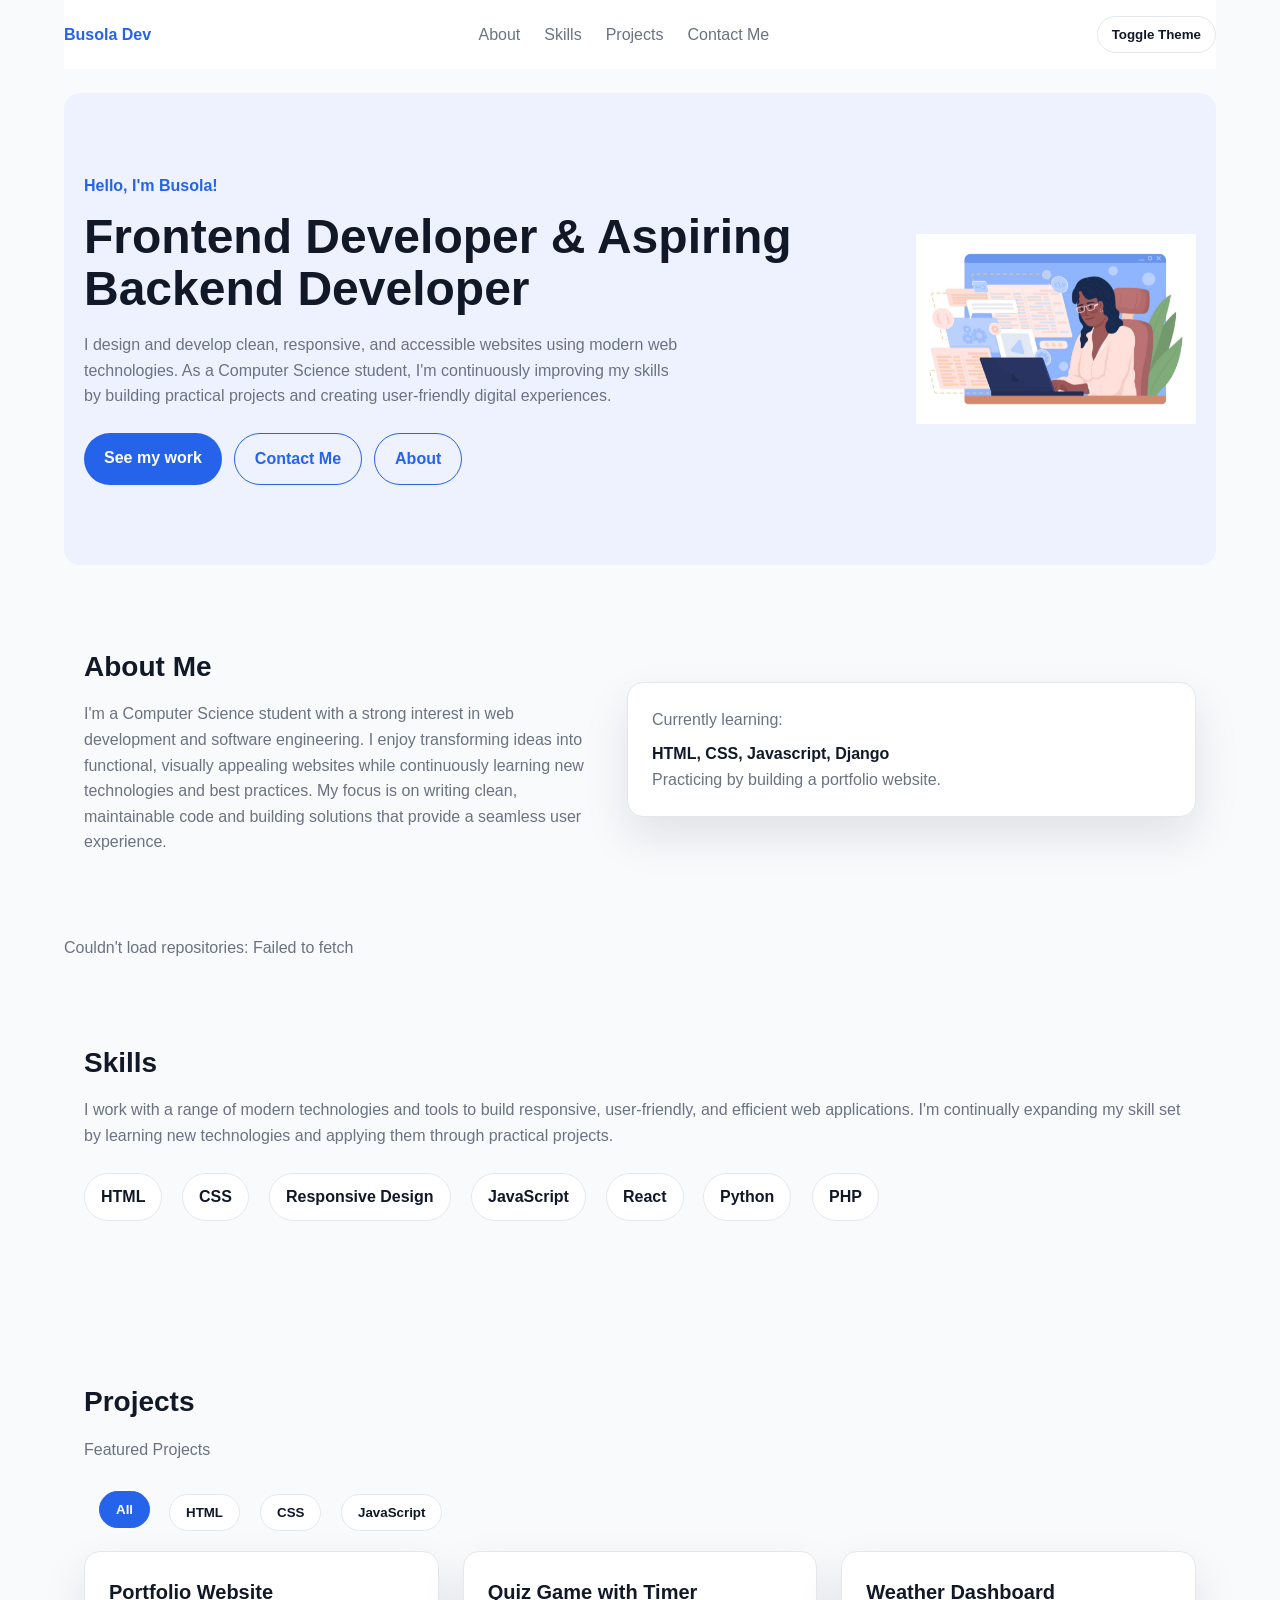
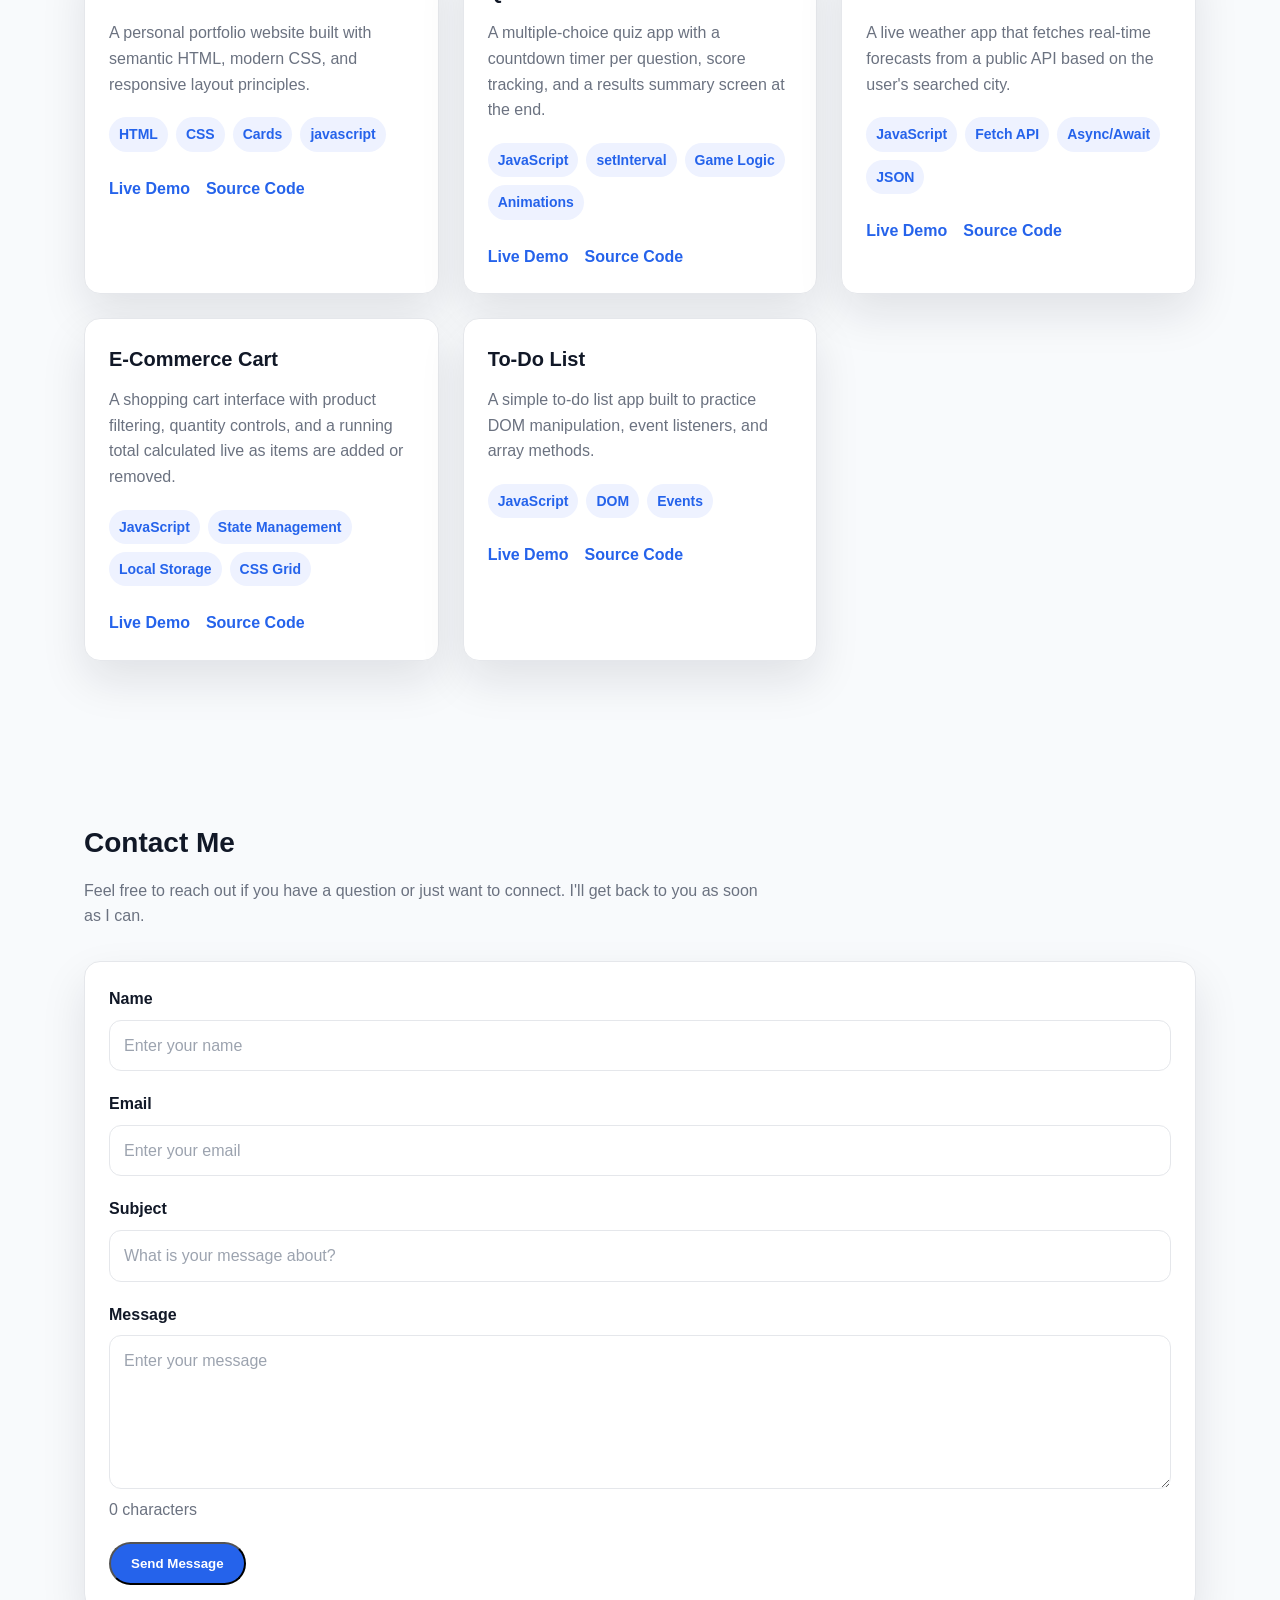
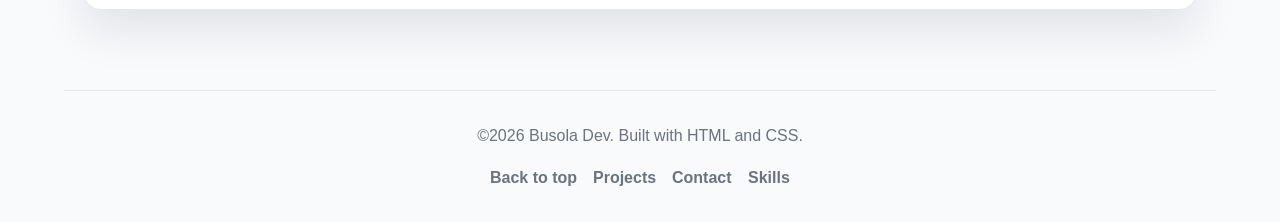
<file: index.html>
<!DOCTYPE html>
<html lang="en">

<head>
    <meta charset="UTF-8">
    <meta name="viewport" content="width=device-width, initial-scale=1.0">
    <title>My Portifolio</title>
    <link rel="stylesheet" href="style.css" />
</head>

<body>
    <header>
        <nav class="nav-bar">
            <a href="#hero" class="logo">Busola Dev</a>

            <ul class="nav-links">
                <li class="nav-item"> <a href="#about">About</a> </li>
                <li class="nav-item"> <a href="#skills">Skills</a> </li>
                <li class="nav-item"> <a href="#projects">Projects</a> </li>
                <li class="nav-item"> <a href="#contact">Contact Me</a> </li>
                <!-- <li class="nav-item"> <a href="#experience">Experience</a> </li> -->
            </ul>

            <button class="theme-toggle" type="button">Toggle Theme</button>

            <button class="menu-toggle" type="button">Menu</button>

        </nav>
    </header>
    <main>
        <section id="hero" class="hero section">
            <div class="hero-content">
                <p class="eyebrow">Hello, I'm Busola!</p>
                <h1>Frontend Developer & Aspiring Backend Developer </h1>
                <p class="hero-text">
                    I design and develop clean, responsive, and accessible websites using modern web technologies. As a
                    Computer Science student, I'm continuously improving my skills by building practical projects and
                    creating user-friendly digital experiences.
                </p>

                <div class="hero-actions">
                    <a href="#projects" class="btn primary-btn">See my work</a>
                    <a href="#contact" class="btn secondary-btn">Contact Me</a>
                    <a href="#about" class="btn secondary-btn">About</a>
                </div>


            </div>
            <div class="hero-image">
                <img src="portfolioImage.jpg" alt="Portrait">

            </div>
        </section>

        <!-- About Section -->
        <section id="about" class="section about">
            <div>
                <h2>About Me</h2>
                <p>
                    I'm a Computer Science student with a strong interest in web development and software engineering. I
                    enjoy transforming ideas into functional, visually appealing websites while continuously learning
                    new technologies and best practices. My focus is on writing clean, maintainable code and building
                    solutions that provide a seamless user experience.
                </p>
            </div>
            <div class="about-highlight">
                <p>Currently learning:</p>
                <strong>HTML, CSS, Javascript, Django</strong>
                <p>Practicing by building a portfolio website.</p>
            </div>
        </section>

        <section id="repositoryContainer">
            <p>GitHub repository Viewer</p>
            <div id="loading"></div>
            <div id="error"></div>
            <div id="repository"></div>
        </section>
        <!-- skill section -->
        <section id="skills" class="section">
            <h2>Skills</h2>
            <p>
                I work with a range of modern technologies and tools to build responsive, user-friendly, and efficient
                web applications. I'm continually expanding my skill set by learning new technologies and applying them
                through practical projects.
            </p>
            <div class="skills-list">
                <span class="skill-badge">HTML</span>
                <span class="skill-badge">CSS</span>
                <span class="skill-badge">Responsive Design</span>
                <span class="skill-badge">JavaScript</span>
                <span class="skill-badge">React</span>
                <span class="skill-badge">Python</span>
                <span class="skill-badge">PHP</span>
            </div>
        </section>

        <!-- Project Section -->
        <section id="projects" class="section">
            <div class="section-heading">
                <h2>Projects</h2>
                <p>
                    Featured Projects
                </p>
            </div>
            <div class="project-filters">
                <button class="filter-btn active" type="button" data-filter="all">All</button>
                <button class="filter-btn" type="button" data-filter="html">HTML</button>
                <button class="filter-btn" type="button" data-filter="css">CSS</button>
                <button class="filter-btn" type="button" data-filter="javascript">JavaScript</button>
            </div>
            
            <!-- <p>Loading projects...</p> -->
            <div class="projects-grid">
                <!-- <div class="flip-card">
                    <div class="flip-card-inner">
                        <div class="flip-card-front">
                            <h3>Hover Me</h3>
                            <p>Front of card</p>
                        </div>
                        <div class="flip-card-back">
                            <h3>Details</h3>
                            <p>This card flips using CSS 3D transforms.</p>
                        </div>
                    </div>
                </div> -->

                <!-- <article class="project-card" data-category="html css">
                    <h3>Portfolio Website</h3>
                    <p>
                        A personal portfolio website built with semantic HTML, modern CSS, and
                        responsive layout principles.
                    </p>
                    <div class="project-tags">
                        <span>HTML</span>
                        <span>CSS</span>
                        <span>Flexbox</span>
                        <span>List</span>
                    </div>
                    <div class="project-links">
                        <a href="https://my-project-demo.com">Live Demo</a>
                        <a href="#">Source Code</a>
                    </div>
                </article>

                <article class="project-card" data-category="html css javascript">
                    <h3>Landing Page</h3>
                    <p>A clean landing page layout created to practice spacing, visual hierarchy, buttons, and reusable
                        CSS classes.</p>
                    <div class="project-tags">
                        <span>HTML</span>
                        <span>CSS</span>
                        <span>Design</span>
                        <span>List</span>
                    </div>
                    <div class="project-links">
                        <a href="#">Live Demo</a>
                        <a href="#">Source Code</a>
                    </div>
                </article>
                <article class="project-card" data-category="html css">
                    <h3>Recipe Page</h3>
                    <p>
                        A simple recipe page created to practice headings, images, lists, and clean
                        spacing.
                    </p>
                    <div class="project-tags">
                        <span>HTML</span>
                        <span>CSS</span>
                        <span>Design</span>
                        <span>List</span>
                    </div>
                    <div class="project-links">
                        <a href="#">Live Demo</a>
                        <a href="#">Source Code</a>
                    </div>
                </article>

                <article class="project-card" data-category="html css javascript">
                    <h3>Profile Card</h3>
                    <p>
                        A small profile card component built to practice borders, shadows,
                        images, and card-based layouts.
                    </p>
                    <div class="project-tags">
                        <span>HTML</span>
                        <span>CSS</span>
                        <span>Cards</span>
                        <span>List</span>
                    </div>
                    <div class="project-links">
                        <a href="#">Live Demo</a>
                        <a href="#">Source Code</a>
                    </div>
                </article>

                <article class="project-card" data-category="html css javascript">
                    <h3>Test Card</h3>
                    <p>
                        A personal portfolio website built with semantic HTML, modern CSS, and
                        responsive layout principles.
                    </p>
                    <div class="project-tags">
                        <span>HTML</span>
                        <span>CSS</span>
                        <span>Flexbox</span>
                        <span>List</span>
                    </div>
                    <div class="project-links">
                        <a href="https://my-project-demo.com">Live Demo</a>
                        <a href="#">Source Code</a>
                    </div>
                </article> -->
            </div>
        </section>


        <!-- Contact Section -->
        <section id="contact" class="section contact">
            <div class="section-heading">
                <h2>Contact Me</h2>
                <p>
                    Feel free to reach out if you have a question or just want to connect. I'll get back to you as soon
                    as I can.
                </p>
            </div>
            
            <form class="contact-form" novalidate>
                <div class="form-group">
                    <label for="name">Name</label>
                    <input id="name" name="name" type="text" placeholder="Enter your name" required />
                    <p class="form-name"></p>
                </div>
                <div class="form-group">
                    <label for="email">Email</label>
                    <input id="email" name="email" type="email" placeholder="Enter your email" required />
                    <p class="form-email"></p>
                </div>
                <div class="form-group">
                    <label for="subject">Subject</label>
                    <input id="subject" name="subject" type="text" placeholder="What is your message about?" required />
                    <!-- <p class="form-message3"></p> -->
                </div>
                <div class="form-group">
                    <label for="message">Message</label>
                    <textarea id="message" name="message" rows="5" placeholder="Enter your message" required></textarea>
                    <p class="character-count">0 characters</p>
                    <p class="form-message"></p>
                </div>
                <button type="submit" class="btn primary-btn">Send Message</button>
                <p class="form-result"></p>
            </form>
        </section>


        <!-- Experience section -->
        <!-- <section id=" experience">
            <h2>
                Experience
            </h2> -->
        <!-- <p>
                I have a 3 months internship experience at Idea Konsult Limited.
            </p>
        </section> -->

    </main>

    <footer class="footer">
        <p>&copy;<span id="year"></span> Busola Dev. Built with HTML and CSS.</p>
        <div class="footer-links">
            <a class="foot-card" href="#hero">Back to top</a>
            <a class="foot-card" href="#projects">Projects</a>
            <a class="foot-card" href="#contact">Contact</a>
            <a class="foot-card" href="#">Skills</a>
        </div>
    </footer>
    <script type="module" src="app.js"></script>
</body>

</html>
</file>
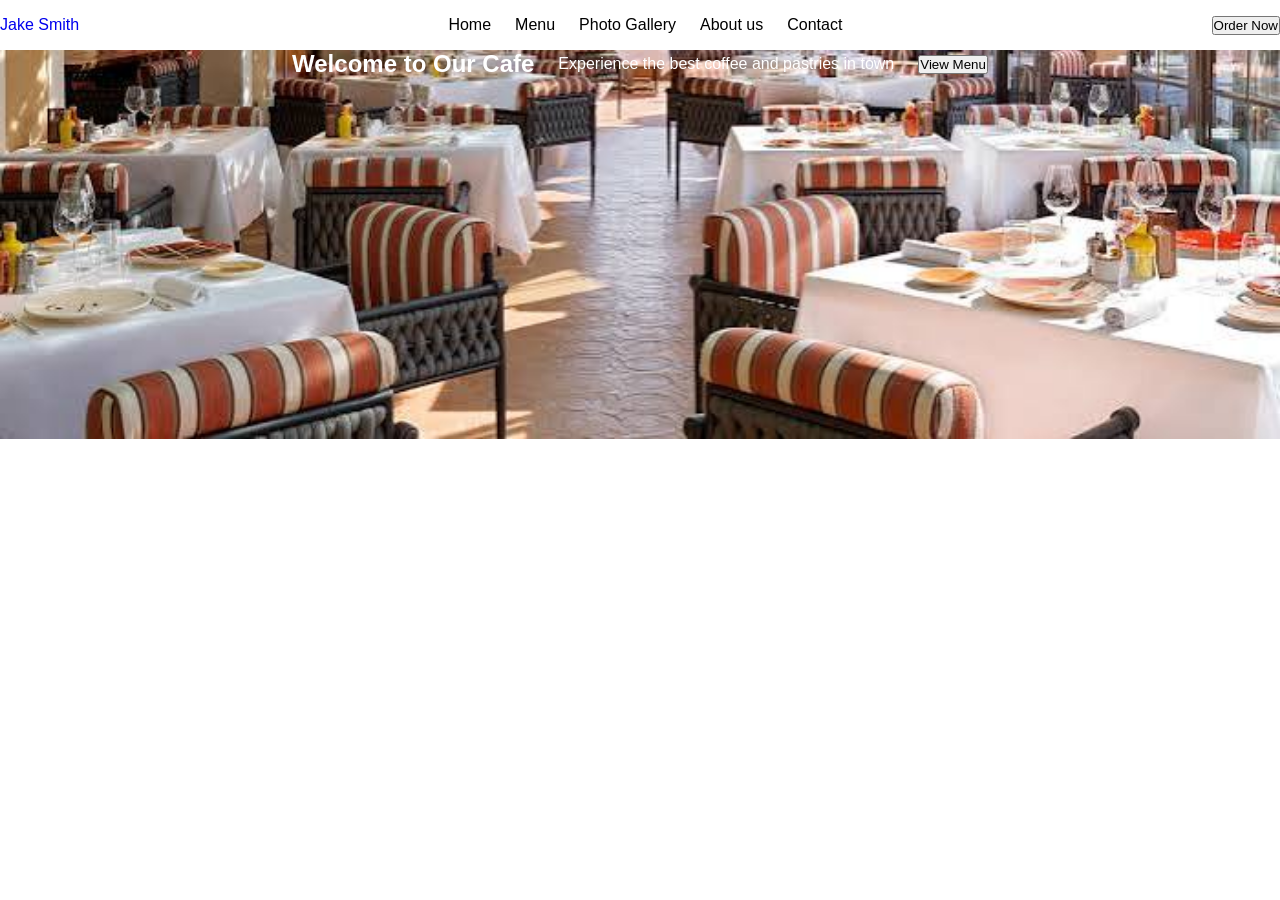
<file: index2.html>
<!DOCTYPE html>
<html lang="en">

<head>
    <meta charset="UTF-8">
    <meta name="viewport" content="width=device-width, initial-scale=1.0">
    <title>Coffee Shop landing page</title>
    <link rel="stylesheet" href="style2.css" />
</head>

<body>
    <header>
        <nav class="nav-bar">
            <a href="#" class="logo">Jake Smith</a>

            <ul class="nav-links">
                <li class="nav-item">Home</li>
                <li class="nav-item">Menu</li>
                <li class="nav-item">Photo Gallery</li>
                <li class="nav-item">About us</li>
                <li class="nav-item">Contact</li>
            </ul>
            <button class="nav-btn">Order Now</button>
        </nav>
    </header>
    <main>
        <section id="hero-id" class="hero-section">
            <div class="hero-content">
                <h1 class="eyebrow">Welcome to Our Cafe</h1>
                <p>Experience the best coffee and pastries in town</p>

                <div class="hero-action">
                    <button class="pry-btn">View Menu</button>
                </div>
            </div>

        </section>
    </main>

    <!-- <footer class="section-footer">
        <p>Menu</p>
    </footer> -->
    
</body>

</html>
</file>
<file: style.css>
* {
    box-sizing: border-box;
    margin: 0;
    padding: 0;
}

:root {
    --bg: #f8fafc;
    --surface: #ffffff;
    --text: #111827;
    --muted: #6b7280;
    --primary: #2563eb;
    --primary-dark: #1d4ed8;
    --border: #e5e7eb;
    --soft-blue: #eef2ff;
    --radius: 16px;
    --shadow: 0 20px 45px rgba(15, 23, 42, 0.1);
    --warning: yellow;
    --ease-out: cubic-bezier(0.22, 1, 0.36, 1);
    --ease-soft: ease;
    --card-y: 0;
}

html {
    scroll-behavior: smooth;
}

body {
    background-color: var(--bg);
    color: var(--text);
    font-family: Arial, Helvetica, sans-serif;
    line-height: 1.6;
}

img {
    max-width: 100%;
    display: block;
}

a {
    color: inherit;
}

.section {
    padding: 56px 20px;
}

.nav-bar,
.hero,
section:not(.hero),
footer {
    /* width: min(100% - 32px, 1200px); */
    width: 90%;
    margin: 0 auto;
}

.nav-bar {
    background-color: var(--surface);
    padding: 16px 0;
}

.logo {
    font-weight: 700;
    color: var(--primary);
    text-decoration: none;
}

.nav-links {
    list-style: none;
}

.nav-links a {
    color: var(--muted);
    text-decoration: none;
}

.hero {
    background-color: var(--soft-blue);
    border-radius: var(--radius);
    margin-top: 24px;
}

.eyebrow {
    color: var(--primary);
    font-weight: 700;
    margin-bottom: 12px;
}

h1 {
    font-size: 48px;
    line-height: 1.1;
    margin-bottom: 16px;
}

h2 {
    font-size: 28px;
    margin-bottom: 12px;
}

p {
    color: var(--muted);
}

.hero-text {
    max-width: 600px;
}

.hero-actions {
    margin-top: 24px;
}


.btn {
    display: inline-block;
    padding: 12px 20px;
    border-radius: 999px;
    text-decoration: none;
    font-weight: 700;
    text-align: center;
    transition: transform 0.2s var(--ease-out),
        background-color 0.2s var(--ease-soft),
        color 0.2s var(--ease-soft);
}

.primary-btn {
    background-color: var(--primary);
    color: white;
}

.secondary-btn {
    border: 1px solid var(--primary);
    color: var(--primary);
}

.image-placeholder {
    margin-top: 32px;
    width: 240px;
    height: 240px;
    border-radius: var(--radius);
    background-color: var(--surface);
    border: 2px dashed #94a3b8;
    display: grid;
    place-items: center;
    color: var(--muted);
}

footer {
    padding: 32px 0;
    border-top: 1px solid var(--border);
}

.nav-bar {
    display: flex;
    align-items: center;
    justify-content: space-between;
    flex-wrap: wrap;
}

.nav-links {
    display: flex;
    align-items: center;
    justify-content: center;
    gap: 24px;
    flex-wrap: wrap;
}

.hero {
    display: flex;
    flex-direction: column;
    gap: 64px;

}

.hero-actions {
    display: flex;
    flex-wrap: wrap;
    gap: 12px;
}

.hero-image {
    display: flex;
    justify-content: center;
}

.about {
    display: flex;
    flex-direction: column;
    gap: 24px;
}

.about-highlight {
    background-color: var(--surface);
    border: 1px solid var(--border);
    border-radius: var(--radius);
    padding: 24px;
    box-shadow: var(--shadow);
}

.about-highlight strong {
    display: block;
    margin-top: 8px;
    color: var(--text);
}

.skills-list {
    display: flex;
    flex-wrap: wrap;
    gap: 20px;
    margin-top: 24px;
}

.skill-badge,
.filter-btn {
    background-color: var(--surface);
    border: 1px solid var(--border);
    border-radius: 999px;
    padding: 10px 16px;
    color: var(--text);
    font-weight: 700;
    transition: background-color 0.2s ease;
}

.skill-badge:hover {
    background-color: var(--primary-dark);
}

@media (prefers-reduced-motion: reduce) {

    *:not(.hero-image),
    *::before,
    *::after {
        animation-duration: 0.01ms !important;
        animation-iteration-count: 1 !important;
        scroll-behavior: auto !important;
        transition-duration: 0.01ms !important;
    }

    .hero-image {
        animation: none !important;
    }
}



@media (max-width: 480px) {
    h1 {
        font-size: 32px;
    }

    h2 {
        font-size: 24px;
    }

    .nav-bar {
        justify-content: center;
        text-align: center;
    }

    .hero {
        margin-top: 16px;
    }

    .project-card {
        padding: 20px;
    }

    .hero-actions {
        flex-direction: column;
    }
}

@media (min-width: 768px) {
    .section {
        padding: 80px 20px;
    }

    .hero {
        flex-direction: row;
        align-items: center;
        justify-content: space-between;
    }

    .hero-content {
        flex: 1;
        animation: fadeSlideUp 1s var(--ease-out) both;
    }

    .hero-image {
        flex: 0 0 280px;
    }

    .about {
        flex-direction: row;
        align-items: center;
        justify-content: space-between;
    }

    .about>div {
        flex: 1;
    }

    .projects-grid {
        grid-template-columns: repeat(3, 1fr);
    }

    .contact-form {
        padding: 32px;
    }

    .footer {
        flex-direction: row;
        align-items: center;
        justify-content: space-between;
    }
}

.section-heading {
    max-width: 680px;
    margin-bottom: 32px;
}

.projects-grid {
    display: grid;
    gap: 24px;
}

.project-card {
    background-color: var(--surface);
    border: 1px solid var(--border);
    border-radius: var(--radius);
    padding: 24px;
    box-shadow: var(--shadow);
    transition: transform 2s var(--ease-out), box-shadow 0.25s var(--ease-out);
    animation: fadeSlideUp 1s var(--ease-out) 0.35s both;
    /* slideInLeft 5s ease-in-out 1s infinite,
        scaleIn 5s ease-in-out 1s infinite; */
}

.project-card:hover {
    border-color: rgba(37, 99, 235, 0.35);
    transform: translateY(-6px) scale(1.05);
    box-shadow: 0 24px 50px rgba(17, 15, 42, 0.14);
}

.project-card h3 {
    font-size: 20px;
    margin-bottom: 12px;
}

.project-tags {
    display: flex;
    flex-wrap: wrap;
    gap: 8px;
    margin-top: 20px;
}

.project-tags span {
    background-color: var(--soft-blue);
    color: var(--primary);
    border-radius: 999px;
    padding: 6px 10px;
    font-size: 14px;
    font-weight: 700;
}

.project-links {
    display: flex;
    flex-wrap: wrap;
    gap: 16px;
    margin-top: 24px;
}

.project-links a {
    color: var(--primary);
    font-weight: 700;
    text-decoration: none;
}

.project-links a:hover {
    color: green;
    text-decoration: underline;
}

.hero-image {
    width: 100%;
}

.hero-image img,
.image-placeholder {
    max-width: 280px;
    width: 100%;
}

.contact-form {
    background-color: var(--surface);
    color: var(--text);
    border: 1px solid var(--border);
    border-radius: var(--radius);
    box-shadow: var(--shadow);
    padding: 24px;
    /* max-width: px; */
    transition: border-color 0.2s ease;
}

.contact-form:hover {
    border-color: var(--primary-dark);
}

.form-group {
    margin-bottom: 20px
}

label {
    display: block;
    margin-bottom: 8px;
    color: var(--text);
    font-weight: 700;
}

/* .form-message {
    display: inline-block;
    margin-top: 16px;
    min-height: 24px;
    padding: 10px 16px;
    border: 1px solid var(--border);
    border-radius: 999px;
    background-color: var(--surface);
    color: var(--text);
    font-weight: 700;
} */

input,
textarea {
    width: 100%;
    border: 1px solid var(--border);
    border-radius: 12px;
    padding: 12px 14px;
    font: inherit;
    color: var(--text);
    background-color: white;
}

textarea {
    resize: vertical;
}

input::placeholder,
textarea::placeholder {
    color: #9ca3af;
}

input:focus,
textarea:focus {
    outline: 3px solid rgba(37, 99, 235, 0.2);
    border-color: var(--primary);
    box-shadow: 0 0 0 4px rgba(37, 99, 235, 0.08);
}

.logo:hover,
.nav-links a:hover,
.footer-links a:hover {
    color: var(--primary);
}

.primary-btn:hover {
    background-color: var(--primary-dark);
    transform: translateY(-2px);
}

.secondary-btn:hover {
    background-color: var(--primary-dark);
    color: white;
    transform: translateY(-2px);
}

a,
button,
.btn,
.project-card,
.filter-btn {
    transition: 0.2s ease;
}

a:focus,
button:focus,
.filter-btn:focus-visible,
input:focus,
textarea:focus {
    outline: 3px solid rgba(37, 99, 235, 0.25);
    outline-offset: 3px
}

.footer {
    display: flex;
    flex-direction: column;
    gap: 16px;
}

.footer-links {
    display: flex;
    flex-wrap: wrap;
    gap: 16px;
    animation-delay: 0.45s;


}

.footer-links a {
    color: var(--muted);
    font-weight: 700;
    text-decoration: none;
}

.btn,
.nav-links a,
.footer-links a,
.project-card,
.skill-badge,
.filter-btn,
input,
textarea {
    transition: color 0.2s ease,
        background-color 0.2s ease,
        border-color 0.2s ease,
        box-shadow 0.2s ease,
        transform 0.2s ease;
}

.skill-badge {
    transition: transform 0.2s ease, border-color 0.2s ease;
}

.skill-badge:hover {
    transform: translateY(-3px) scale(1.03);
    border-color: var(--primary);
}

.hero-image {
    transition: transform 2s ease;
    animation: fadeSlideUp 1s var(--ease-out) 0.35s both,
        float 5s ease-in-out 1s infinite;
}

.hero-image:hover {
    transform: rotate(1.5deg) scale(1.02);
    transform-origin: top-left;
}

@keyframes fadeSlideUp {
    from {
        opacity: 0;
        /* transform: translateY(24px); */
        translate: 0 24px;
    }

    to {
        opacity: 1;
        /* transform: translateY(0); */
        translate: 0;
    }
}

@keyframes float {

    0%,
    100% {
        transform: translateY(0);
    }

    50% {
        transform: translateY(-10px);
    }
}

@keyframes slideInLeft {
    from {
        opacity: 0;
        transform: translateX(-32px);
    }

    to {
        opacity: 1;
        transform: translateX(0);
    }
}

@keyframes scaleIn {
    from {
        opacity: 0;
        /* transform: scale(0.95); */
        scale: 0.95;
    }

    to {
        opacity: 1;
        /* transform: scale(1); */
        scale: 1;
    }
}

@keyframes pulse {

    0%,
    100% {
        transform: scale(1);
    }

    50% {
        transform: scale(1.04);
    }
}

@keyframes softBounce {

    0%,
    100% {
        transform: translateY(0);
    }

    50% {
        transform: translateY(-8px);
    }
}

@keyframes shake {

    0%,
    100% {
        transform: translateX(0);
    }

    25% {
        transform: translateX(-6px);
    }

    75% {
        transform: translateX(6px);
    }
}

@keyframes spin {
    to {
        transform: rotate(360deg);
    }
}

@keyframes shimmer {
    from {
        background-position: -200% 0;
    }

    to {
        background-position: 200% 0;
    }
}

.loader {
    width: 32px;
    height: 32px;
    border: 4px solid var(--border);
    border-top-color: var(--primary);
    border-radius: 50%;
    animation: spin 0.8s linear infinite;
}

.loading-wrapper{
    display: flex;
    justify-content: center;
    align-items: center;
    min-height: 200px;
}
.nav-links a {
    position: relative;
}

.nav-links a::after {
    content: "";
    position: absolute;
    left: 0;
    bottom: -6px;
    width: 100%;
    height: 3px;
    background-color: var(--primary);
    transform: scaleX(0);
    transform-origin: right;
    transition: transform 0.2s var(--ease-out);
}

.nav-links a:hover::after {
    transform: scaleX(1);
    transform-origin: left;
}

.btn {
    position: relative;
    overflow: hidden;
}

.btn:hover {
    transform: translateY(-2px);
}

.primary-btn::after {
    content: "";
    position: absolute;
    inset: 0;
    background: linear-gradient(120deg,
            transparent,
            rgba(255, 255, 255, 0.35),
            transparent);
    transform: translateX(-120%);
    transition: transform 0.5s ease;
}

.primary-btn:hover::after {
    transform: translateX(120%);
}

.project-card {
    transition: transform 0.25s var(--ease-out),
        box-shadow 0.25s var(--ease-out),
        border-color 0.25s var(--ease-out);
}

.skill-badge,
.filter-btn {
    transition: transform 0.2s var(--ease-out),
        background-color 0.2s ease,
        color 0.2s ease;
}

.skill-badge:hover,
.filter-btn:hover,
.filter-btn.active {
    transform: translateY(-3px);
    background-color: var(--primary);
    color: white;
    border-color: var(--primary);
}

.filter-btn {
    margin-bottom: 20px;
    margin-left: 15px;
}

.filter-btn.active {
    background-color: var(--primary);
    color: white;
}

input,
textarea {
    transition: border-color 0.2s ease,
        box-shadow 0.2s ease,
        transform 0.2s ease;
}

input:focus,
textarea:focus {
    transform: translateY(-1px);
}

.dropdown-content {
    opacity: 0;
    transform: translateY(8px);
    pointer-events: none;
    transition: opacity 0.2s ease, transform 0.2s ease;
}

.dropdown:hover .dropdown-content {
    opacity: 1;
    transform: translateY(0);
    pointer-events: auto;
}

.modal {
    opacity: 0;
    transform: scale(0.96);
    transition: opacity 0.2s ease, transform 0.2s ease;
}

.modal.is-open {
    opacity: 1;
    transform: scale(1);
}

.animate-in {
    animation: fadeSlideUp 0.6s var(--ease-out) both;
}

.project-card {
    animation: fadeSlideUp 0.6s var(--ease-out) both;
}

.project-card:nth-child(1) {
    animation-delay: 0.22s;
}

.project-card:nth-child(2) {
    animation-delay: 0.30s;
}

.project-card:nth-child(3) {
    animation-delay: 0.45s;
}

.project-card:nth-child(4) {
    animation-delay: 0.65s;
}

.project-card:nth-child(5) {
    animation-delay: 0.85s;
}

.skill-badge,
.filter-btn {
    animation: scaleIn 0.4s var(--ease-out) both;
}

.skill-badge:nth-child(1) {
    animation-delay: 0.2s;
}

.skill-badge:nth-child(2) {
    animation-delay: 0.35s;
}

.skill-badge:nth-child(3) {
    animation-delay: 0.45s;
}

.skill-badge:nth-child(4) {
    animation-delay: 0.55s;
}

.skill-badge:nth-child(5) {
    animation-delay: 0.65s;
}

.skill-badge:nth-child(6) {
    animation-delay: 0.75s;
}

.skill-badge:nth-child(7) {
    animation-delay: 0.85s;
}

.foot-card {
    animation: scaleIn 0.6s var(--ease-out) both;
}

.foot-card:nth-child(1) {
    animation-delay: 0.15s;
}

.foot-card:nth-child(2) {
    animation-delay: 0.3s;
}

.foot-card:nth-child(3) {
    animation-delay: 0.45s;
}

.foot-card:nth-child(4) {
    animation-delay: 0.6s;
}

.filter-btn {
    animation: scaleIn 0.4s var(--ease-out) both;
}

.filter-btn:nth-child(1) {
    animation-delay: 0.15s;
}

.filter-btn:nth-child(2) {
    animation-delay: 0.3s;
}

.filter-btn:nth-child(3) {
    animation-delay: 0.45s;
}

.filter-btn:nth-child(4) {
    animation-delay: 0.6s;
}

/* .flip-card {
    width: 280px;
    height: 220px;
    perspective: 1000px;
}

.flip-card-inner {
    position: relative;
    width: 100%;
    height: 100%;
    transition: transform 2s var(--ease-out);
    transform-style: preserve-3d;
}

.flip-card:hover .flip-card-inner {
    transform: rotateY(180deg);
}

.flip-card-front,
.flip-card-back {
    position: absolute;
    inset: 0;
    background-color: var(--surface);
    border: 1px solid var(--border);
    border-radius: var(--radius);
    box-shadow: var(--shadow);
    padding: 24px;
    backface-visibility: hidden;
}

.flip-card-back {
    transform: rotateY(180deg);
} */
@media (prefers-reduced-motion: reduce) {
    .hero-image {
        animation: none !important;
    }
}

.dark-theme {
    --bg: #0f172a;
    --surface: #111827;
    --text: #f8fafc;
    --muted: #cbd5e1;
    --border: #334155;
    --soft-blue: #1e293b;
    --contact-text: #000000;
}

.dark-theme .contact-form,
.dark-theme .contact-form input,
.dark-theme .contact-form textarea,
.dark-theme .contact-form {
    color: var(--contact-text);
}

.theme-toggle,
.menu-toggle {
    border: 1px solid var(--border);
    background-color: var(--surface);
    color: var(--text);
    border-radius: 999px;
    padding: 10px 14px;
    font-weight: 700;
    cursor: pointer;
}

.menu-toggle {
    display: none;
}

@media (max-width: 640px) {
    .menu-toggle {
        display: inline-block;
    }

    .nav-links {
        display: none;
        width: 100%;
    }

    .nav-links.is-open {
        display: flex;
    }
}

.form-message,
.form-email,
.form-name,
.form-message3 {
    color: red;
    margin-top: 10px;
    font-size: 10px;
}

.form-result {
    color: green;
}
</file>
<file: style2.css>
* {
    box-sizing: border-box;
    margin: 0;
    padding: 0;
}

html {
    scroll-behavior: smooth;
}

body {
    background-image: url("images.jpg");
    /* color: white */
    font-family: Arial, Helvetica, sans-serif;
    /* line-height: 1.6; */
    background-repeat: no-repeat;
    background-size: cover;
    background-position: center;
}
/* .hero-section{
    
} */
/* .section-footer {
    background-color: rgb(243, 222, 195);
    padding: 20px 16px;
    text-align: center;
    color: #333;
} */

.nav-bar {
    background-color: white;
    list-style: none;
    display: flex;
    align-items: center;
    justify-content: space-between;
    flex-wrap: wrap;
}

.logo {
    text-decoration: none;
}

.nav-links {
    display: flex;
    align-items: center;
    justify-content: center;
    gap: 24px;
    flex-wrap: wrap;
    list-style: none;
    padding: 16px 0;
}
.hero-content{
    color:white;
    justify-content: center;
    align-items: center;
    gap: 24px;
    flex-wrap: wrap;
    display: flex;
}
</file>
